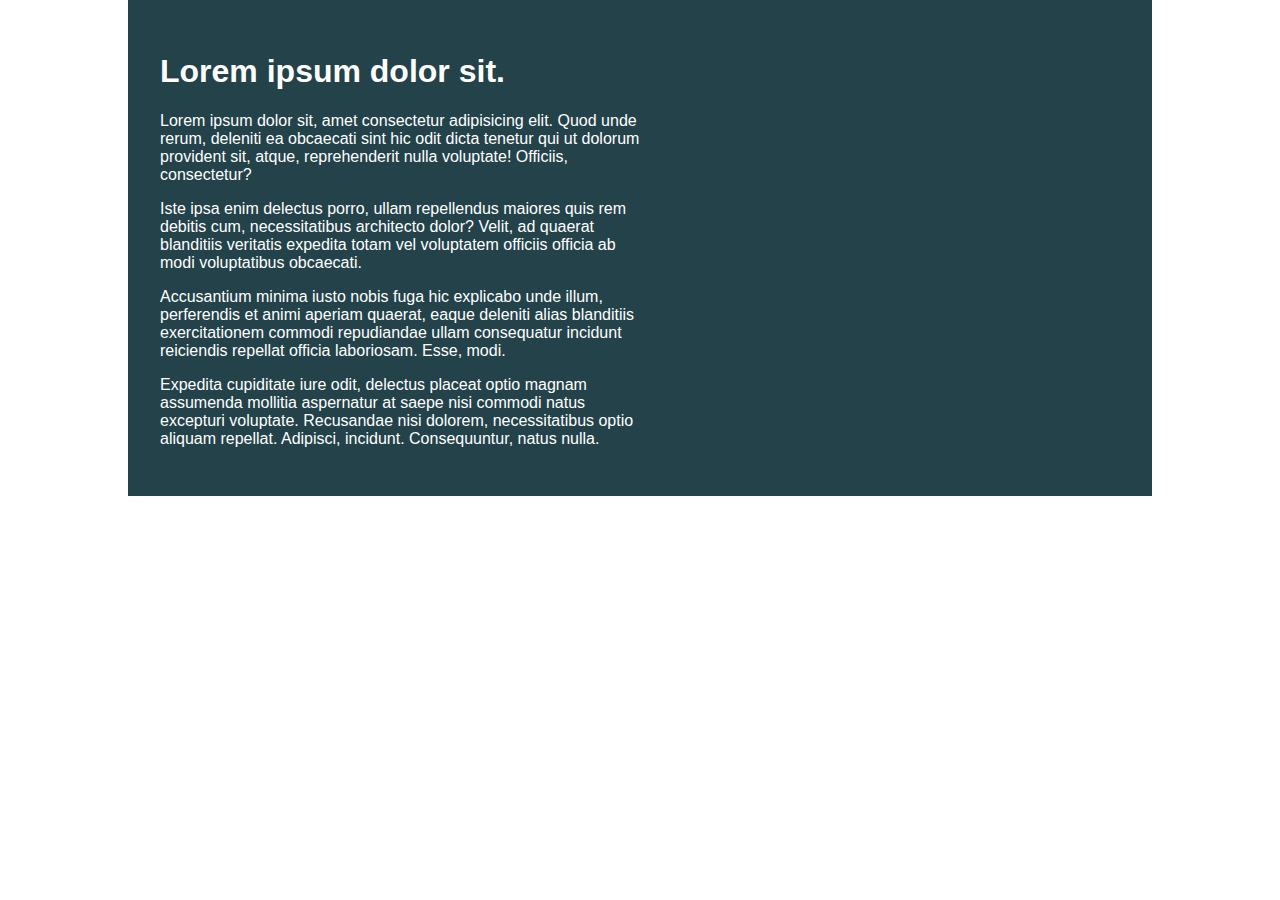
<file: challenge-01/index.html>
<!DOCTYPE html>
<html lang="en">

<head>
    <meta charset="UTF-8">
    <meta name="viewport" content="width=device-width, initial-scale=1.0">
    <title>Day 01</title>

    <link rel="stylesheet" href="style.css">
</head>

<body>
    <div class="container">
        <div class="intro-content">
            <h1>Lorem ipsum dolor sit.</h1>
            <p>Lorem ipsum dolor sit, amet consectetur adipisicing elit. Quod unde rerum, deleniti ea obcaecati sint hic
                odit dicta tenetur qui ut dolorum provident sit, atque, reprehenderit nulla voluptate! Officiis,
                consectetur?</p>
            <p>Iste ipsa enim delectus porro, ullam repellendus maiores quis rem debitis cum, necessitatibus architecto
                dolor? Velit, ad quaerat blanditiis veritatis expedita totam vel voluptatem officiis officia ab modi
                voluptatibus obcaecati.</p>
            <p>Accusantium minima iusto nobis fuga hic explicabo unde illum, perferendis et animi aperiam quaerat, eaque
                deleniti alias blanditiis exercitationem commodi repudiandae ullam consequatur incidunt reiciendis
                repellat officia laboriosam. Esse, modi.</p>
            <p>Expedita cupiditate iure odit, delectus placeat optio magnam assumenda mollitia aspernatur at saepe nisi
                commodi natus excepturi voluptate. Recusandae nisi dolorem, necessitatibus optio aliquam repellat.
                Adipisci, incidunt. Consequuntur, natus nulla.</p>
        </div>
    </div>
</body>

</html>
</file>
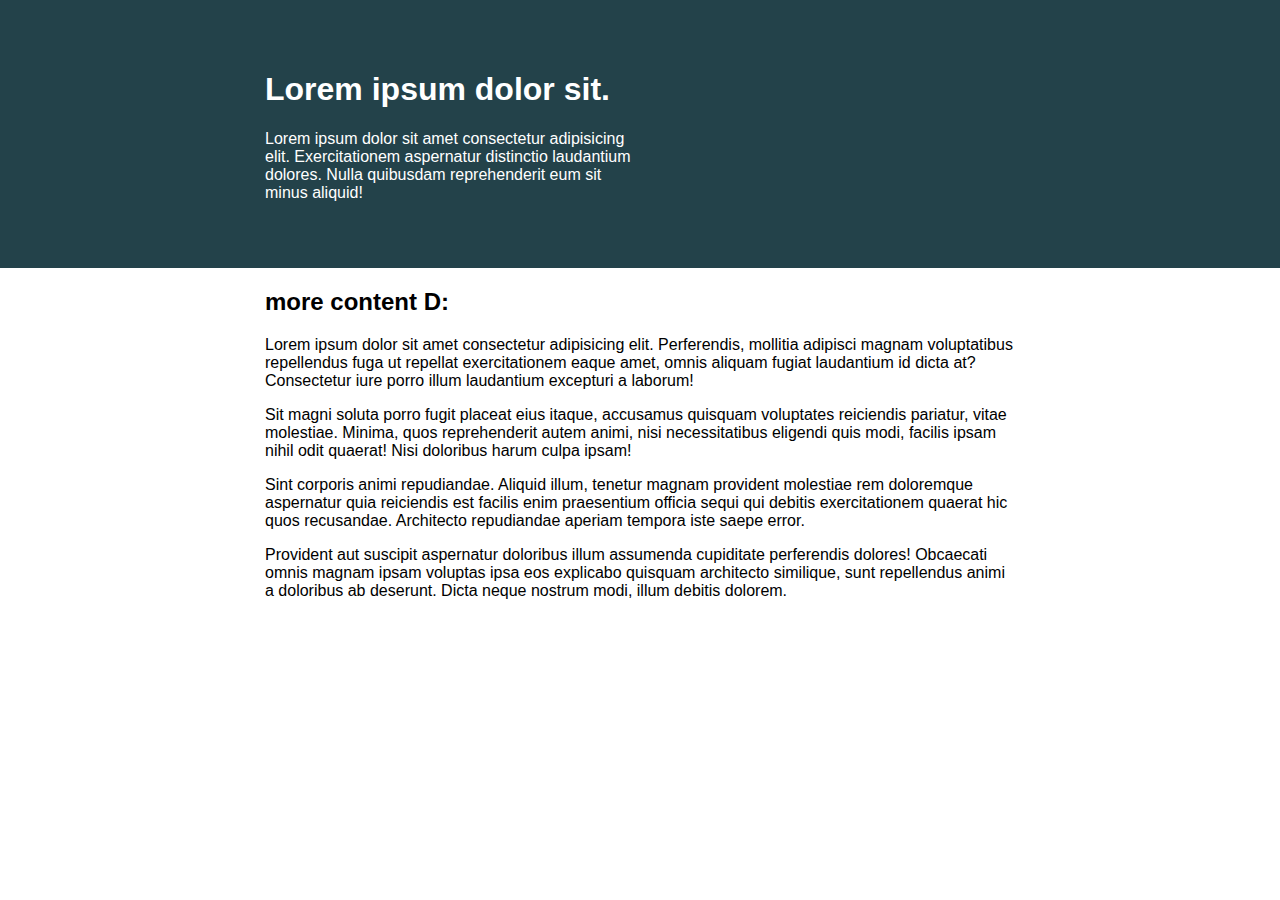
<file: challenge-02-solution/index.html>
<!DOCTYPE html>
<html lang="en">

<head>
    <meta charset="UTF-8">
    <meta name="viewport" content="width=device-width, initial-scale=1.0">
    <title>Day 01</title>

    <link rel="stylesheet" href="style.css">
</head>

<body>
    <div class="intro">
        <div class="container">
            <div class="intro-content">
                <h1>Lorem ipsum dolor sit.</h1>
                <p>Lorem ipsum dolor sit amet consectetur adipisicing elit. Exercitationem aspernatur
                    distinctio laudantium dolores. Nulla quibusdam reprehenderit eum sit minus aliquid!
                </p>
            </div>
        </div>
    </div>

    <div class="container">
        <h2>more content D:</h2>
        <p>Lorem ipsum dolor sit amet consectetur adipisicing elit. Perferendis, mollitia adipisci
            magnam voluptatibus repellendus fuga ut repellat exercitationem eaque amet, omnis
            aliquam fugiat laudantium id dicta at? Consectetur iure porro illum laudantium excepturi
            a laborum!</p>
        <p>Sit magni soluta porro fugit placeat eius itaque, accusamus quisquam voluptates
            reiciendis pariatur, vitae molestiae. Minima, quos reprehenderit autem animi, nisi
            necessitatibus eligendi quis modi, facilis ipsam nihil odit quaerat! Nisi doloribus
            harum culpa ipsam!</p>
        <p>Sint corporis animi repudiandae. Aliquid illum, tenetur magnam provident molestiae rem
            doloremque aspernatur quia reiciendis est facilis enim praesentium officia sequi qui
            debitis exercitationem quaerat hic quos recusandae. Architecto repudiandae aperiam
            tempora iste saepe error.</p>
        <p>Provident aut suscipit aspernatur doloribus illum assumenda cupiditate perferendis
            dolores! Obcaecati omnis magnam ipsam voluptas ipsa eos explicabo quisquam architecto
            similique, sunt repellendus animi a doloribus ab deserunt. Dicta neque nostrum modi,
            illum debitis dolorem.</p>

    </div>


</body>

</html>
</file>
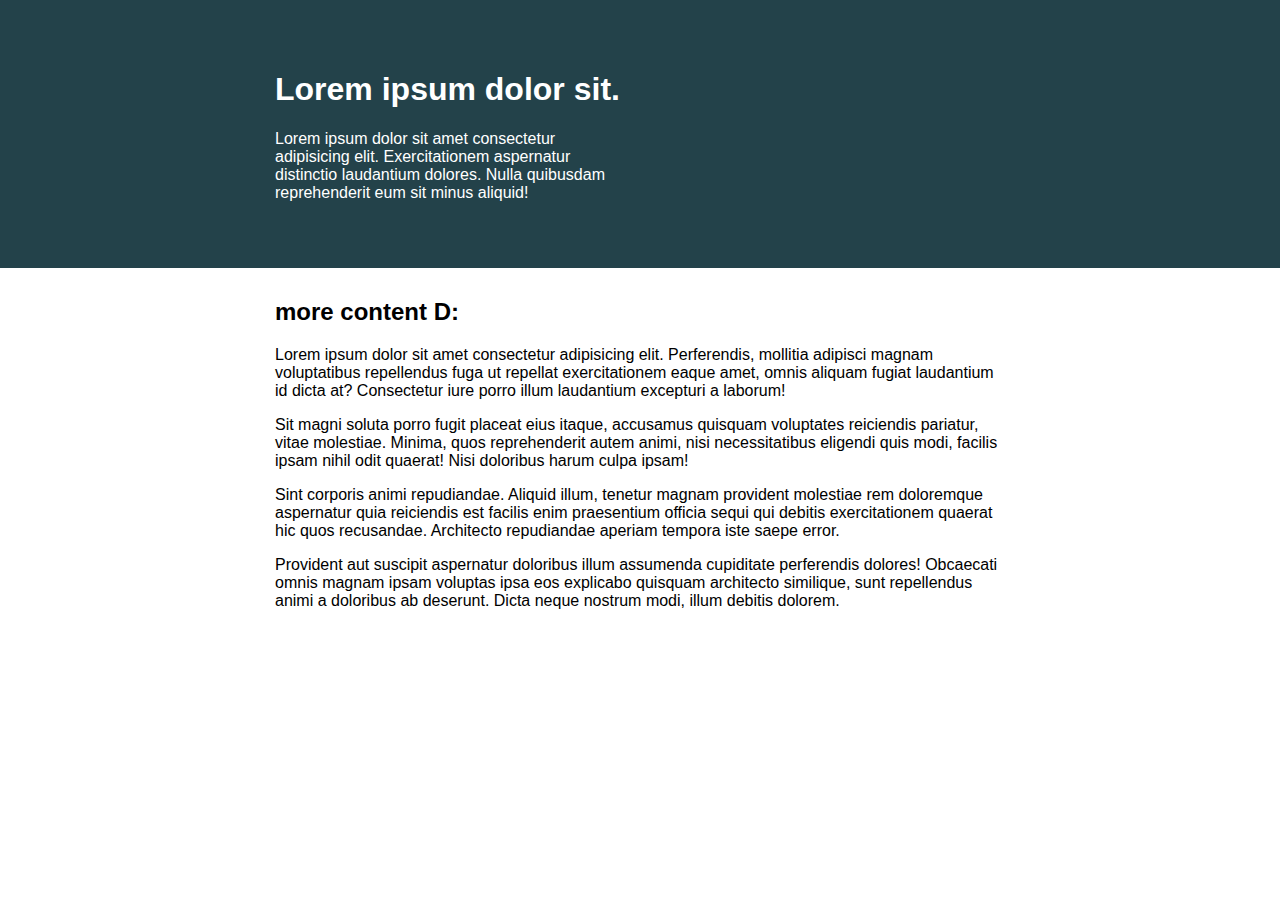
<file: challenge-02/index.html>
<!DOCTYPE html>
<html lang="en">
<head>
    <meta charset="UTF-8">
    <meta name="viewport" content="width=device-width, initial-scale=1.0">
    <title>Day 01</title>

    <link rel="stylesheet" href="style.css">
</head>
<body>

    <div class="container">
        <div class="intro-content">
            <div class="intro-text">
                <h1>Lorem ipsum dolor sit.</h1>
                <p>Lorem ipsum dolor sit amet consectetur adipisicing elit. Exercitationem aspernatur distinctio laudantium dolores. Nulla quibusdam reprehenderit eum sit minus aliquid!</p>
            </div>
        </div>
    </div>

    <div class="more-content">
        <h2>more content D:</h2>
        <p>Lorem ipsum dolor sit amet consectetur adipisicing elit. Perferendis, mollitia adipisci magnam voluptatibus repellendus fuga ut repellat exercitationem eaque amet, omnis aliquam fugiat laudantium id dicta at? Consectetur iure porro illum laudantium excepturi a laborum!</p>
        <p>Sit magni soluta porro fugit placeat eius itaque, accusamus quisquam voluptates reiciendis pariatur, vitae molestiae. Minima, quos reprehenderit autem animi, nisi necessitatibus eligendi quis modi, facilis ipsam nihil odit quaerat! Nisi doloribus harum culpa ipsam!</p>
        <p>Sint corporis animi repudiandae. Aliquid illum, tenetur magnam provident molestiae rem doloremque aspernatur quia reiciendis est facilis enim praesentium officia sequi qui debitis exercitationem quaerat hic quos recusandae. Architecto repudiandae aperiam tempora iste saepe error.</p>
        <p>Provident aut suscipit aspernatur doloribus illum assumenda cupiditate perferendis dolores! Obcaecati omnis magnam ipsam voluptas ipsa eos explicabo quisquam architecto similique, sunt repellendus animi a doloribus ab deserunt. Dicta neque nostrum modi, illum debitis dolorem.</p>

    </div>


</body>
</html>
</file>
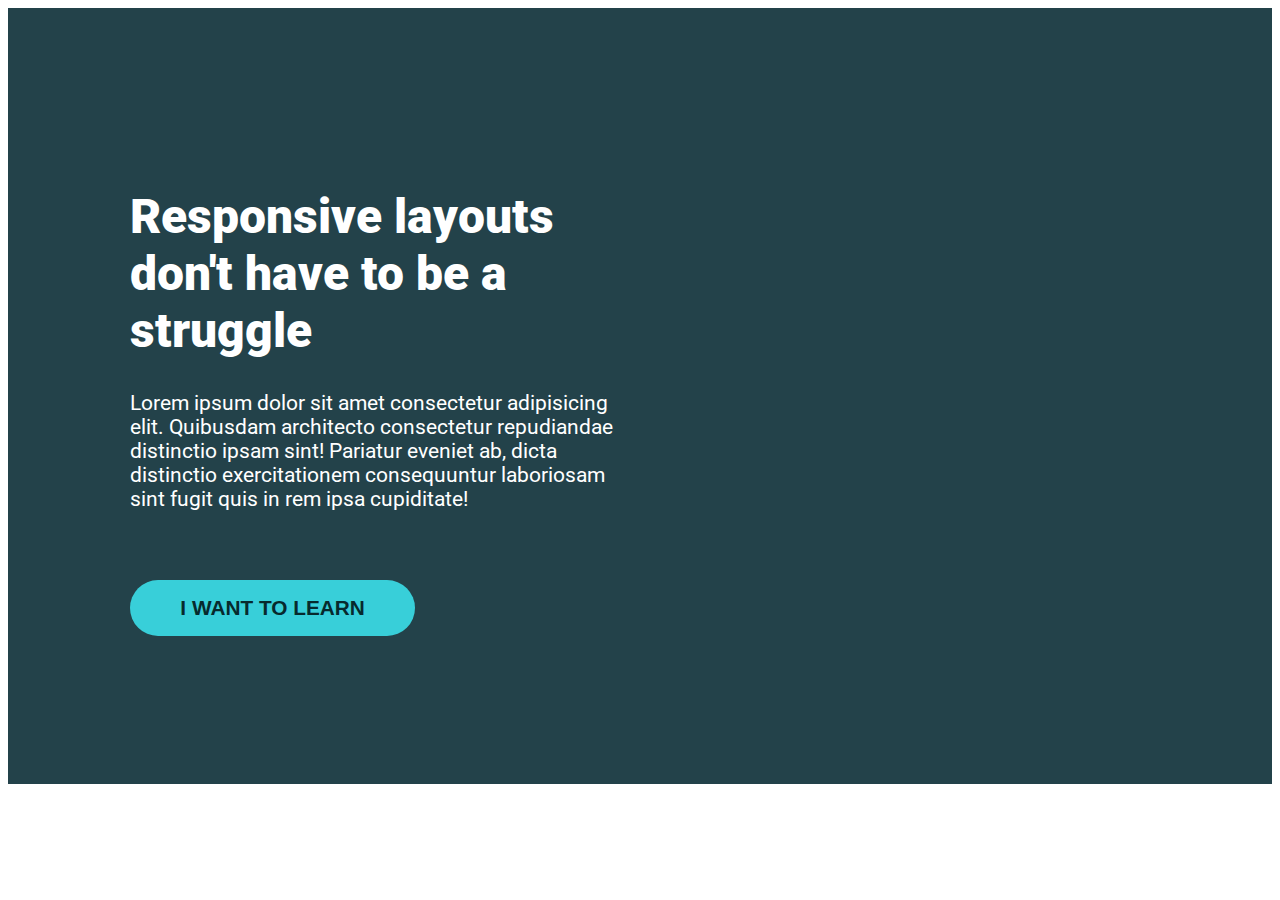
<file: challenge-03/index.html>
<!DOCTYPE html>
<html lang="en">

<head>
  <meta charset="UTF-8">
  <meta http-equiv="X-UA-Compatible" content="IE=edge">
  <meta name="viewport" content="width=device-width, initial-scale=1.0">
  <link rel="stylesheet" href="style.css">
  <link rel="preconnect" href="https://fonts.googleapis.com">
  <link rel="preconnect" href="https://fonts.gstatic.com" crossorigin>
  <link href="https://fonts.googleapis.com/css2?family=Roboto:wght@400;700;900&display=swap"
    rel="stylesheet">
  <title>Challenge 03</title>
</head>

<body>
  <div class="container">
    <div class="content">
      <h1>Responsive layouts don't have to be a struggle</h1>
      <p>Lorem ipsum dolor sit amet consectetur adipisicing elit. Quibusdam architecto consectetur
        repudiandae distinctio ipsam sint! Pariatur eveniet ab, dicta distinctio exercitationem
        consequuntur laboriosam sint fugit quis in rem ipsa cupiditate!</p>
      <button class="btn">I WANT TO LEARN</button>
    </div>
  </div>

</body>

</html>
</file>
<file: challenge-01/style.css>
/* INSTRUCTIONS
 *
 * 1) Limit the total width of
 *    the .intro-conent to about half
 *    of it's parent
 *
 * 2) Stop the text from overflowing
 *    out the bottom at small screen
 *    widths
 *
 * You may modify the HTML if needed
 *
 */

* {
  box-sizing: border-box;
}

body {
  margin: 0;
  font-family: sans-serif;
}

.container {
  background: #23424a;
  color: white;

  width: 80%;
  margin: 0 auto;

  padding: 2em;
  /* height: 300px; */
}

.intro-content {
  width: 50%;
}
</file>
<file: challenge-02-solution/style.css>
/* INSTRUCTIONS
 *
 * 1) Keep the text inside .intro-content
 *    in the same place, but have the background
 *    extend from one side of the viewport
 *    to the other, no matter how wide or narrow
 *    the browser is.
 *
 * 2) Limit the maximum width of the text in the
 *    bottom area.
 *
 * You may modify the HTML if needed
 * (you probably should for this challenge)
 *
 */

* {
  box-sizing: border-box;
}

body {
  margin: 0;
  font-family: sans-serif;
}

.intro {
  background: #23424a;
  color: white;
  padding: 50px 0;
}

.container {
  width: 80%;
  max-width: 750px;
  margin: 0 auto;
}

.intro-content {
  width: 50%;
}
</file>
<file: challenge-02/style.css>
/* INSTRUCTIONS
 *
 * 1) Keep the text inside .intro-content
 *    in the same place, but have the background
 *    extend from one side of the viewport
 *    to the other, no matter how wide or narrow
 *    the browser is.
 *
 * 2) Limit the maximum width of the text in the
 *    bottom area.
 *
 * You may modify the HTML if needed
 * (you probably should for this challenge)
 *
 */

* {
  box-sizing: border-box;
}

body {
  margin: 0;
  font-family: sans-serif;
}

.container {
  width: 100%;
  background: #23424a;
  color: white;
}

.intro-content {
  margin: 0 auto;
  max-width: 750px;
}

.intro-text {
  width: 50%;
  padding: 50px 10px;
}

.more-content {
  margin: 0 auto;
  width: 100%;
  max-width: 750px;
  padding: 10px;
}
</file>
<file: challenge-03/style.css>
html {
  font-family: 'Roboto', sans-serif;
  box-sizing: border-box;
  margin: 0;
}

body {
  font-size: 1.3rem;
  color: white;
}

.container {
  background-color: #23424A;
  padding: 9.25rem 7.625rem;
}

.content {
  width: 50%;
  max-width: 710px;
}

h1 {
  font-size: 3rem;
  font-weight: 900;
}

.btn {
  font-size: 1.3rem;
  font-weight: 700;
  width: 17.825rem;
  background-color: #38CFD9;
  color: #072A2D;
  padding: 1rem 2rem;
  border: none;
  border-radius: 2rem;
  margin-top: 3rem;
}

.btn:hover {
  background-color: #136C72;
}
</file>
